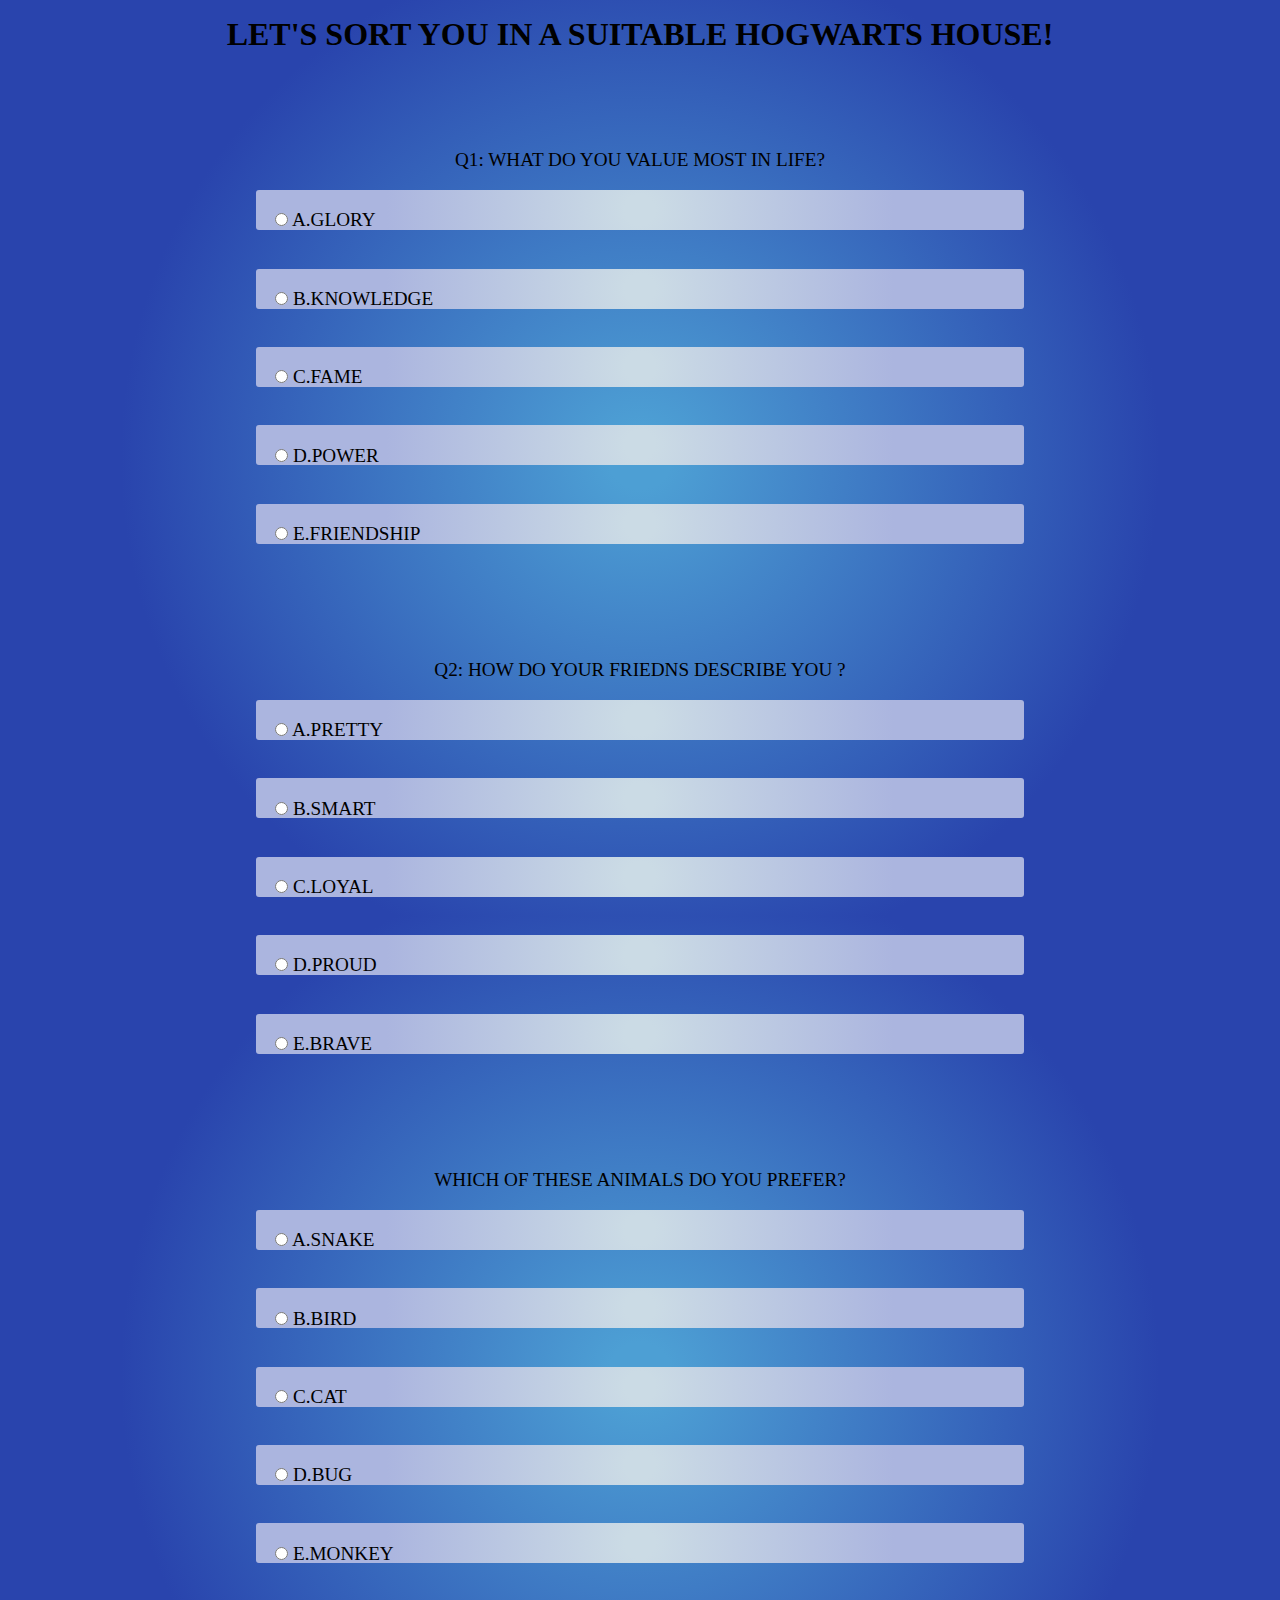
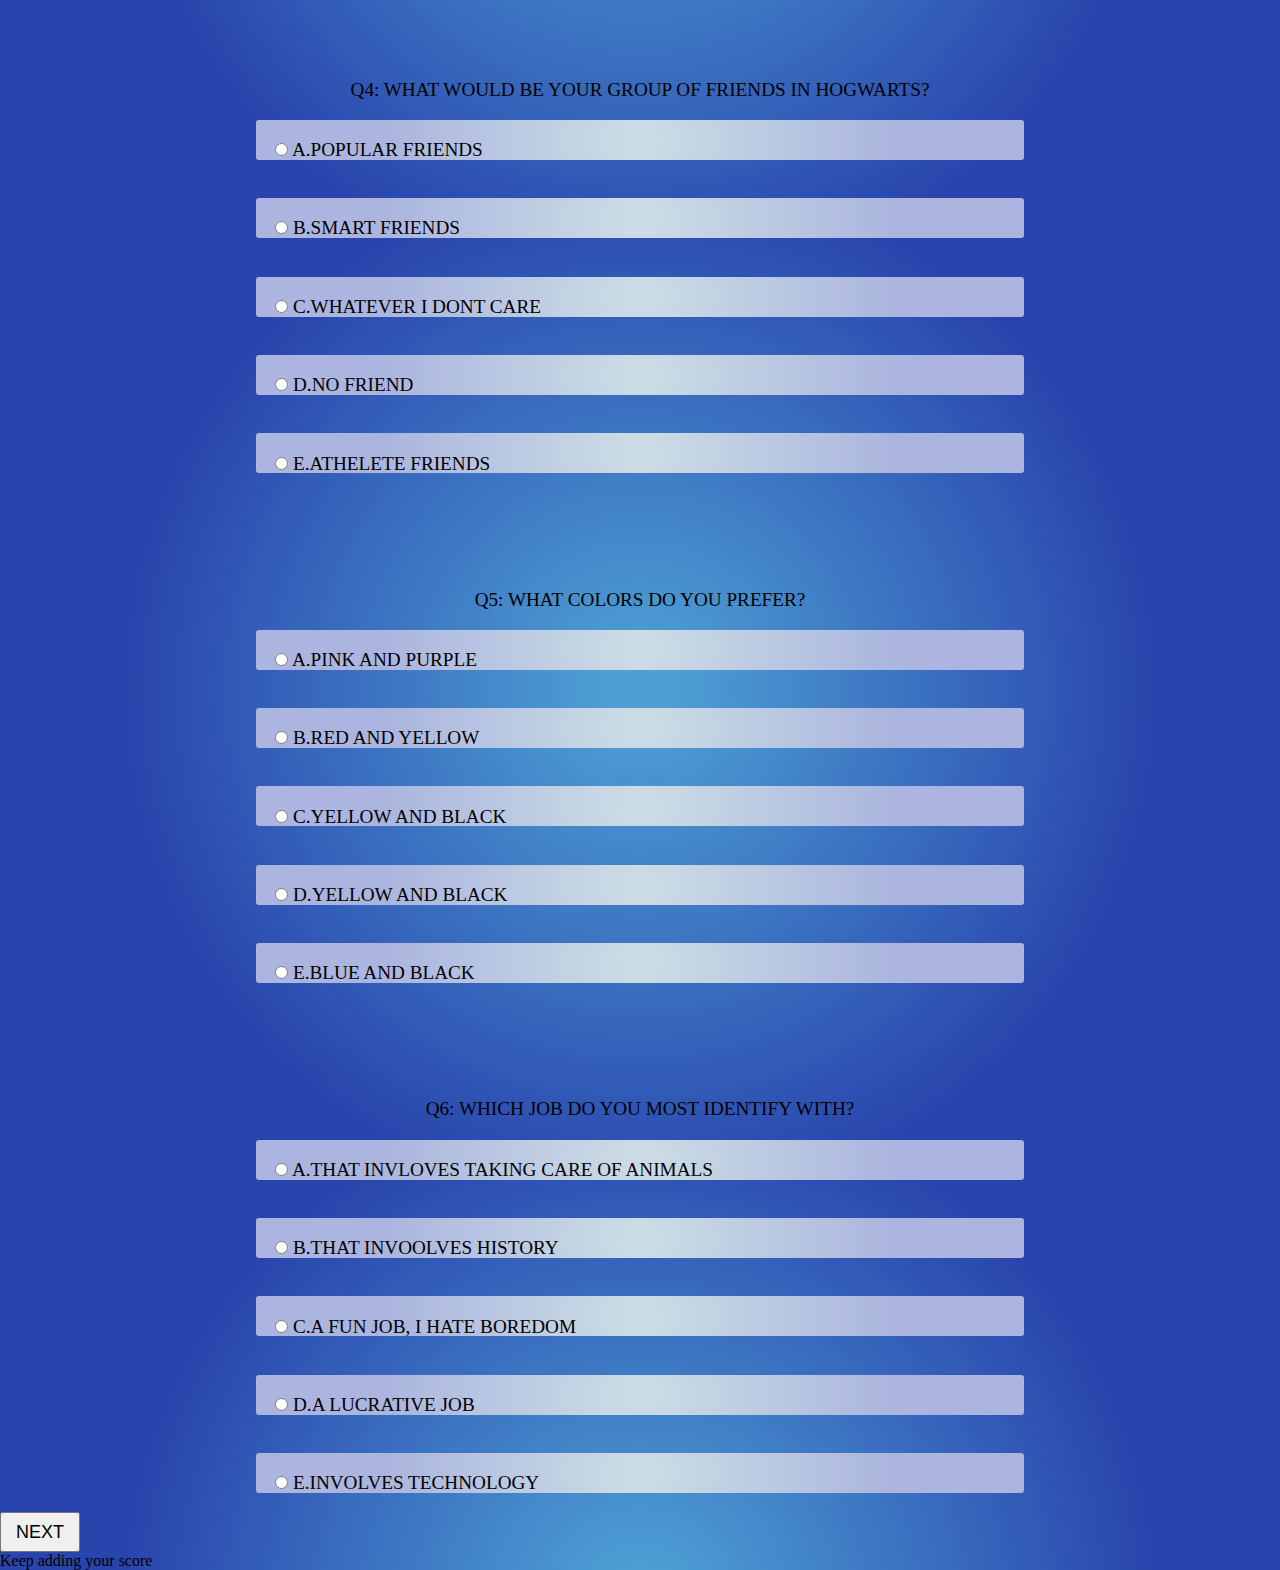
<file: Quiz_Project/index.html>
<!DOCTYPE html>
<html lang="en">
  <head>
    <meta charset="UTF-8" />
    <meta http-equiv="X-UA-Compatible" content="IE=edge" />
    <meta name="viewport" content="width=device-width, initial-scale=1.0" />
    <link rel="stylesheet" href="style.css" />
    <title>Document</title>
  </head>
  <body>
    

    <div class="main">
        <div class="overlay">
            <h1> LET'S SORT YOU IN A SUITABLE HOGWARTS HOUSE!</h1>
      <div class="question q1">
        Q1: WHAT DO YOU VALUE MOST IN LIFE?
        <div class="option">
          <input type="radio" name="option" id="1" />
          <label>A.GLORY</label>
        </div>
        <div class="option">
          <input type="radio" name="option" id="1" />
          <label>B.KNOWLEDGE</label>
        </div>
        <div class="option">
          <input type="radio" name="option" id="1" />
          <label>C.FAME</label>
        </div>
        <div class="option">
          <input type="radio" name="option" id="1" />
          <label>D.POWER</label>
        </div>
        <div class="option">
          <input type="radio" name="option" id="1" />
          <label>E.FRIENDSHIP</label>
        </div>
      </div>
      <!--{ QUESTION-2 }-->
      <div class="question q2">
        Q2: HOW DO YOUR FRIEDNS DESCRIBE YOU ?
        <div class="option">
          <input type="radio" name="option" id="2" />
          <label> A.PRETTY </label>
        </div>
        <div class="option">
          <input type="radio" name="option" id="2" />
          <label>B.SMART</label>
        </div>
        <div class="option">
          <input type="radio" name="option" id="2" />
          <label>C.LOYAL</label>
        </div>
        <div class="option">
          <input type="radio" name="option" id="2" />
          <label>D.PROUD</label>
        </div>
        <div class="option">
          <input type="radio" name="option" id="2" />
          <label>E.BRAVE</label>
        </div>
      </div>
      <!--{ QUESTION-3 }-->
      <div class="question q1">
        WHICH OF THESE ANIMALS DO YOU PREFER?
        <div class="option">
          <input type="radio" name="option" id="1" />
          <label> A.SNAKE</label>
        </div>
        <div class="option">
          <input type="radio" name="option" id="1" />
          <label>B.BIRD</label>
        </div>
        <div class="option">
          <input type="radio" name="option" id="1" />
          <label>C.CAT </label>
        </div>
        <div class="option">
          <input type="radio" name="option" id="1" />
          <label>D.BUG</label>
        </div>
        <div class="option">
          <input type="radio" name="option" id="1" />
          <label>E.MONKEY</label>
        </div>
      </div>
      <!--{ QUESTION-4 }-->
      <div class="question q1">
        Q4: WHAT WOULD BE YOUR GROUP OF FRIENDS IN HOGWARTS?
        <div class="option">
          <input type="radio" name="option" id="1" />
          <label> A.POPULAR FRIENDS</label>
        </div>
        <div class="option">
          <input type="radio" name="option" id="1" />
          <label>B.SMART FRIENDS</label>
        </div>
        <div class="option">
          <input type="radio" name="option" id="1" />
          <label>C.WHATEVER I DONT CARE </label>
        </div>
        <div class="option">
          <input type="radio" name="option" id="1" />
          <label> D.NO FRIEND</label>
        </div>
        <div class="option">
          <input type="radio" name="option" id="1" />
          <label> E.ATHELETE FRIENDS </label>
        </div>
      </div>
      <!--{ QUESTION-5 }-->
      <div class="question q1">
        Q5: WHAT COLORS DO YOU PREFER?
        <div class="option">
          <input type="radio" name="option" id="1" />
          <label>A.PINK AND PURPLE </label>
        </div>
        <div class="option">
          <input type="radio" name="option" id="1" />
          <label> B.RED AND YELLOW</label>
        </div>
        <div class="option">
          <input type="radio" name="option" id="1" />
          <label> C.YELLOW AND BLACK</label>
        </div>
        <div class="option">
          <input type="radio" name="option" id="1" />
          <label> D.YELLOW AND BLACK</label>
        </div>
        <div class="option">
          <input type="radio" name="option" id="1" />
          <label> E.BLUE AND BLACK</label>
        </div>
      </div>
      <!--{ QUESTION-6 }-->
      <div class="question q1">
        Q6: WHICH JOB DO YOU MOST IDENTIFY WITH?
        <div class="option">
          <input type="radio" name="option" id="1" />
          <label> A.THAT INVLOVES TAKING CARE OF ANIMALS</label>
        </div>
        <div class="option">
          <input type="radio" name="option" id="1" />
          <label> B.THAT INVOOLVES HISTORY </label>
        </div>
        <div class="option">
          <input type="radio" name="option" id="1" />
          <label>C.A FUN JOB, I HATE BOREDOM </label>
        </div>
        <div class="option">
          <input type="radio" name="option" id="1" />
          <label>D.A LUCRATIVE JOB </label>
        </div>
        <div class="option">
          <input type="radio" name="option" id="1" />
          <label>E.INVOLVES TECHNOLOGY</label>
        </div>
      </div>
    </div>
      <button class="next">NEXT</button>
      <footer><p>Keep adding your score</p></footer>
    </div>
    <script src="script.js"></script>
  </body>
</html>
<!--
Q1: WHAT DO YOU VALUE MOST IN LIFE? A.GLORY B.KNOWLEDGE C.FAME D.POWER E.FRIENDSHIP
Q2: HOW DO YOUR FRIEDNS DESCRIBE YOU ? A.PRETTY B.SMART C.LOYAL D.PROUD E.BRAVE 
Q3: WHICH OF THESE ANIMALS DO YOU PREFER A.SNAKE B.BIRD C.CAT D.BUG E.MONKEY
Q4: WHAT WOULD BE YOUR GRP OF FRIENDS IN AT HOGWARTS? A.POPULAR FRIENDS B.SMART FRIENDS C.WHATEVER I DONT CARE D.NO FRIEND E.ATHELETE FRIENDS 
Q5: WHAT COLORS DO YOU PREFER? A.PINK AND PURPLE B.RED AND YELLOW C.YELLOW AND BLACK D.YELLOW AND BLACK E.BLUE AND BLACK
Q6: WHICH JOB DO YOU MOST IDENTIFY WITH? A.THAT INVLOVES TAKING CARE OF ANIMALS B.THAT INVOOLVES HISTORY C.A FUN JOB, I HATE BOREDOM D.A LUCRATIVE JOB E.INVOLVES TECHNOLOGY
Q7: WHAT WOULD YOU DO IF A THIEF BROKE INTO YOUR HOME? A.I WOULD HIDE B.CALL THE POLICE C.OBEY THE THIEF D.FIGHT HIM E.PRETEND TO BE ANOTHER THIEF, TO GET AWAY 
Q8: IF YOU WERE A WIZARD AND YOU SAW A WOUNDED ANIMAL WHAT WOULD YOU DO? A.HEAL IT EVEN WITHOUT EXPERIENCED B.RUN AWAY C.CALL MORE EXPERIENCED WIZARD D.DONT KNOW E.TRANSFORM ANIMAL INTO HUMAN
Q9: DO YOU TAKE PLEASURE IN DISTURBING CHILDREN? A.YES, ITS FUN B.SOMETIMES, WHEN IM BORED C.ALLL THE TIME D.I,VE NEVER DONE THIS E.NO, THIS IS NOT FUNNY
Q10: WHUCH DO YOU THINK WILL BE YOUR HOUSE? A.ANYONE BUT HUFFLEPUFF B.I DONT KNOW C.WHATEVER, ALL HOUSES ARE COOL D.SLYTHERIN E.ANYONE BUT SLYTHERIN


MUGGLE:(0-70 POINTS)
HOGWARTS ISNT YOUR PLACE, YOU'RE LIKE DURSLEY FAMILY. SO TAKE A TRAIN AND GET OUT OF HOGWARTS! 
HUFFLEPUFF:(80-150 POINTS)
YOU ARE LOYAL FRIENDLY AND LIKE TO STAY OUT OF HARM'S WAY. MAYBE , YOU ARE NOT THE AMARTEST OR THE STRONGEST BUT HAVE A HUGE HEART!
RAVENCLAW:(160-240 POINTS)
YOU ARE TOO SMART, SENSITIVE AND HAVE MUCH KNOWLEDGE. YOU ARE A GREAT STRATEGIST AND YOU CAN KEEP YOUR GROUP ON THE RIGHT TRACK.
GRYFFINDOR:(250-320 POINTS)
YOU ARE DARING BRAVE AND DETERMINED. YOU ARE A BORN LEADER AND FIGHT FOR WHAT IS JUST YOU ALWAYS STAND NEXT TO YOUR FAMILY AND FRIENDS.
SYLTHERIN:(330-400 POINTS)
YOU ARE CUNNING AND INGENIOUS. YOU HAVE A AMBITION FOR POWER. YOU ENJOY REVENGE AND NO ONE CAN STOP YOU WHEN YOU HAVE A OBJECTIVE!
-->
</file>
<file: Quiz_Project/style.css>
*{
    padding: 0;
    margin: 0;
    box-sizing: border-box;
}
h1{
    text-align: center;
    margin-top: 1rem;
}
body {
    background: rgb(77,159,212);
    background: radial-gradient(circle, rgba(77,159,212,1) 4%, rgb(41 68 173) 66%);
    height: 100vh;
    width: 100%;
}
.overlay{
    /*background: url("./images/pattern.png");*/
}
.question {
    display: flex;
    /* align-self: center; */
    flex-direction: column;
    justify-content: space-around;
    align-items: center;
    margin-top: 6rem;
    font-size: larger;
}
.option {
    height: 40px;
    width: 60%;
    background: rgb(77,159,212);
    background: radial-gradient(circle, rgb(203 219 229) 4%, rgb(171 181 223) 66%);
    color: black;
    border-radius: 3px;
    margin: 1em;
    padding: 1em;
}
.next{
    height: 40px;
    width: 80px;
    font-size: large;
}
.next:hover{
  background-color: aqua;
}
p{
    display: flex;
    flex-direction: column-reverse;
}
</file>
